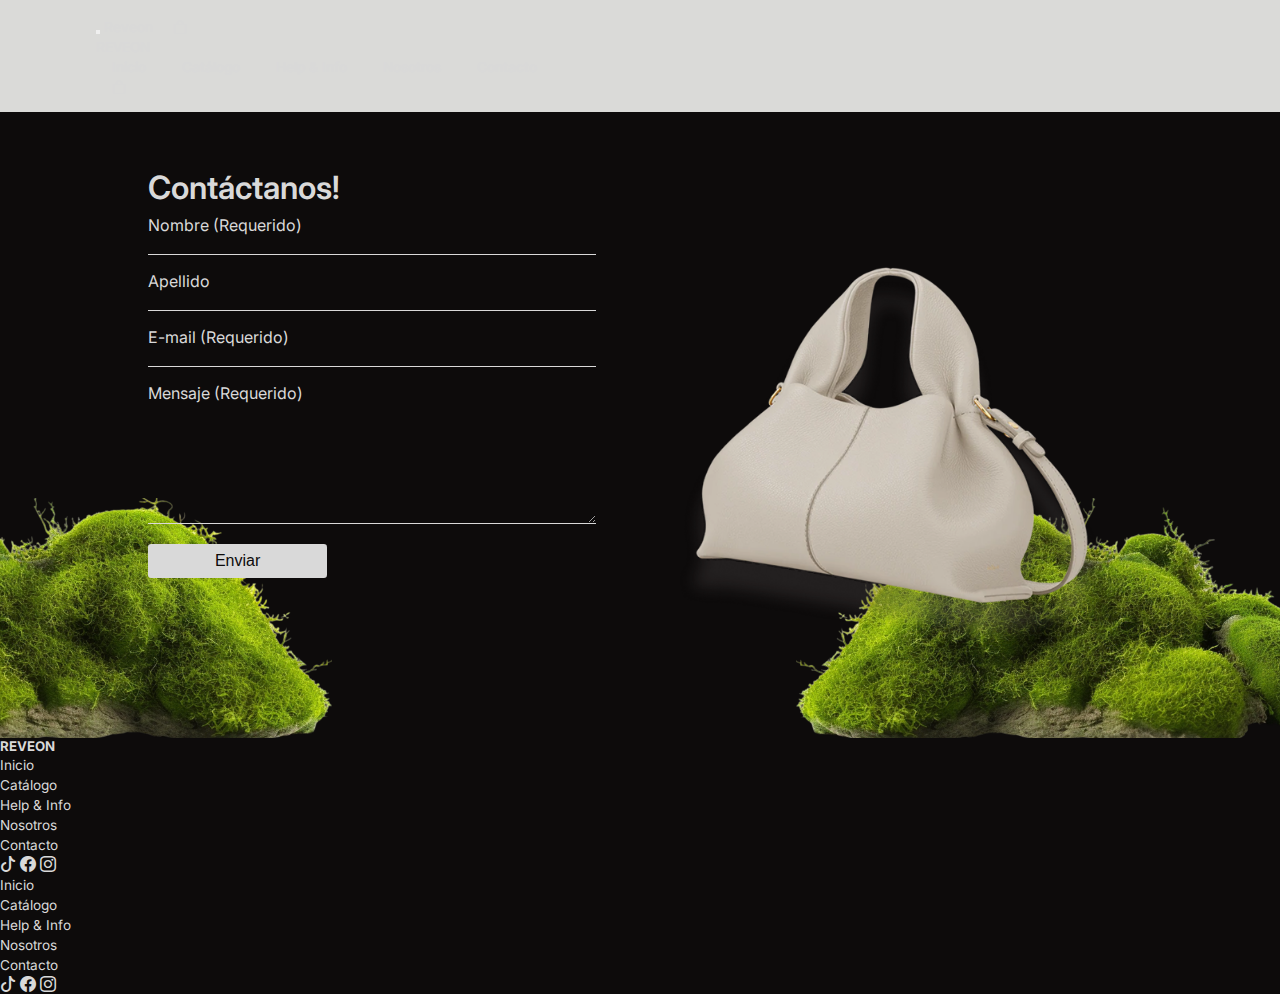
<file: pages/contacto.html>
<!DOCTYPE html>
<html lang="en">
<head>
    <meta charset="UTF-8">
    <meta name="viewport" content="width=device-width, initial-scale=1.0">
    <title>REVEON - Contactanos!</title>
     <link rel="stylesheet" href="https://cdn.jsdelivr.net/npm/bootstrap-icons@1.13.1/font/bootstrap-icons.min.css">
    <link rel="preconnect" href="https://fonts.googleapis.com">
    <link rel="preconnect" href="https://fonts.gstatic.com" crossorigin>
    <link href="https://fonts.googleapis.com/css2?family=Inter:ital,opsz,wght@0,14..32,100..900;1,14..32,100..900&display=swap" rel="stylesheet">
    <link href="https://fonts.googleapis.com/css2?family=Pinyon+Script&display=swap" rel="stylesheet">
    <link href="https://fonts.googleapis.com/css2?family=Vollkorn:ital,wght@0,400..900;1,400..900&display=swap" rel="stylesheet">
    <link href="https://cdn.jsdelivr.net/npm/bootstrap@5.3.8/dist/css/bootstrap.min.css" rel="stylesheet" integrity="sha384-sRIl4kxILFvY47J16cr9ZwB07vP4J8+LH7qKQnuqkuIAvNWLzeN8tE5YBujZqJLB" crossorigin="anonymous">
    <link rel="stylesheet" href="../css/style.css">
</head>
<body>
     <!--===================================-->
    <!--            HEADER                 -->
    <!--===================================-->
        <header>
            <nav class="navbar navbar-expand-lg bg-transparent w-100 z-3" data-bs-theme="dark">
            <section class="container-fluid">
              <button class="navbar-toggler border-0 p-0" type="button" data-bs-toggle="collapse" data-bs-target="#navbarNavAltMarkup" aria-controls="navbarNavAltMarkup" aria-expanded="false" aria-label="Toggle navigation">
               <span class="navbar-toggler-icon"></span>
              </button>
              <a class="navbar-brand fw-bold fs-3 text-uppercase logo-mobile-center d-lg-none" href="../index.html">Reveon</a>
              <a href="#" class="nav-link fs-4 d-lg-none">
                    <i class="bi bi-bag"></i>
                </a>
              <section class="collapse navbar-collapse" id="navbarNavAltMarkup">
                  <a class="navbar-brand fw-bold fs-4 text-uppercase d-none d-lg-block" href="../index.html">REVEON</a>
                <section class="navbar-nav mx-auto text-center">
                  <a class="nav-link" aria-current="page" href="../index.html">Inicio</a>
                  <a class="nav-link" href="../pages/catalogo.html">Catálogo</a>
                  <a class="nav-link" href="../pages/help_info.html">Help & Info</a>
                  <a class="nav-link" href="../pages/nosotros.html">Nosotros</a>
                  <a class="nav-link" href="../pages/contacto.html">Contacto</a>
                </section>
                <section class="d-none d-lg-block">
                <a href="#" class="nav-link fs-5">
                   <i class="bi bi-bag"></i>
                </a>
            </section>
              </section>
            </section>
        </nav>
    </header>
    <!--===================================-->
    <!--             MAIN                  -->  
    <!--===================================-->
    <main class="main-contacto">
        <section class="container-form">
                <h1>Contáctanos!</h1>
                <form action="#" method="post">
                    <section class="d-md-flex flex-row gap-md-3 align-items-end">
                        <section class="d-md-flex flex-column">
                         <label for="name">Nombre (Requerido)</label><br>
                         <input type="text" id="name" class="inputs" required><br>
                        </section>
                        <section class="d-md-flex flex-column">
                            <label for="apellido">Apellido</label><br>
                            <input type="text" id="apellido" class="inputs" required><br>
                        </section>
                    </section>
                    <label for="correo">E-mail (Requerido)</label><br>
                    <input type="email" id="correo" class="inputs" required><br>
                    <label for="mensaje">Mensaje (Requerido)</label><br>
                    <textarea name="mensaje" id="mensaje" class="inputs" rows="8" cols="30" required></textarea><br>
                     <input type="submit" value="Enviar" class="contact-btn">
                </form>
        </section>
        <section class="container-img-contact">
            <img class="d-none d-md-block" src="../img/bolso-blanco-contacto.png" alt="">
        </section>
        <img src="../img/musgo-izq.png" class="d-none d-md-block musgo-izq" alt="Musgo decorativo">
        <img src="../img/musgo-der.png" class="d-none d-md-block musgo-der" alt="Musgo decorativo">
    </main>
     <!--===================================-->
    <!--            FOOTER                 -->
    <!--===================================-->
     <footer class="border-top">
        <section class="container-footer py-4 py-md-5 px-4 px-md-5 d-flex flex-column flex-lg-row justify-content-lg-between align-items-lg-center gap-2">
        
            <section class="text-start">
                <h5 class="fw-semibold mb-0">REVEON</h5>
            </section>

            <section class="links-section d-none d-lg-block">
                <ul class="list-unstyled d-flex flex-lg-row gap-lg-5 mb-0 justify-content-center">
                    <li><a href="../index.html">Inicio</a></li>
                    <li><a href="./catalogo.html">Catálogo</a></li>
                    <li><a href="../pages/help_info.html">Help & Info</a></li>
                    <li><a href="../pages/nosotros.html">Nosotros</a></li>
                    <li><a href="../pages/contacto.html">Contacto</a></li>
                </ul>
            </section>

            <section class="social-section text-end d-none d-lg-block">
                <i class="bi bi-tiktok me-3 fs-5"></i>
                <i class="bi bi-facebook me-3 fs-5"></i>
                <i class="bi bi-instagram fs-5"></i>
            </section>

        
            <section class="d-lg-none row">
                <section class="col-6">
                    <ul class="list-unstyled">
                        <li class="mb-2"><a href="../index.html">Inicio</a></li>
                        <li class="mb-2"><a href="../pages/catalogo.html">Catálogo</a></li>
                        <li class="mb-2"><a href="../pages/help_info.html">Help & Info</a></li>
                    </ul>
                </section>
                <section class="col-6">
                    <ul class="list-unstyled">
                        <li class="mb-2"><a href="../pages/nosotros.html">Nosotros</a></li>
                        <li class="mb-2"><a href="../pages/contacto.html">Contacto</a></li>
                        <li>
                            <i class="bi bi-tiktok me-1"></i>
                            <i class="bi bi-facebook me-1"></i>
                            <i class="bi bi-instagram me-1"></i>
                        </li>
                    </ul>
                </section>
            </section>

        </section>
    </footer>
    <script src="https://cdn.jsdelivr.net/npm/bootstrap@5.3.8/dist/js/bootstrap.bundle.min.js" integrity="sha384-FKyoEForCGlyvwx9Hj09JcYn3nv7wiPVlz7YYwJrWVcXK/BmnVDxM+D2scQbITxI" crossorigin="anonymous"></script>
</body>
</html>
</file>
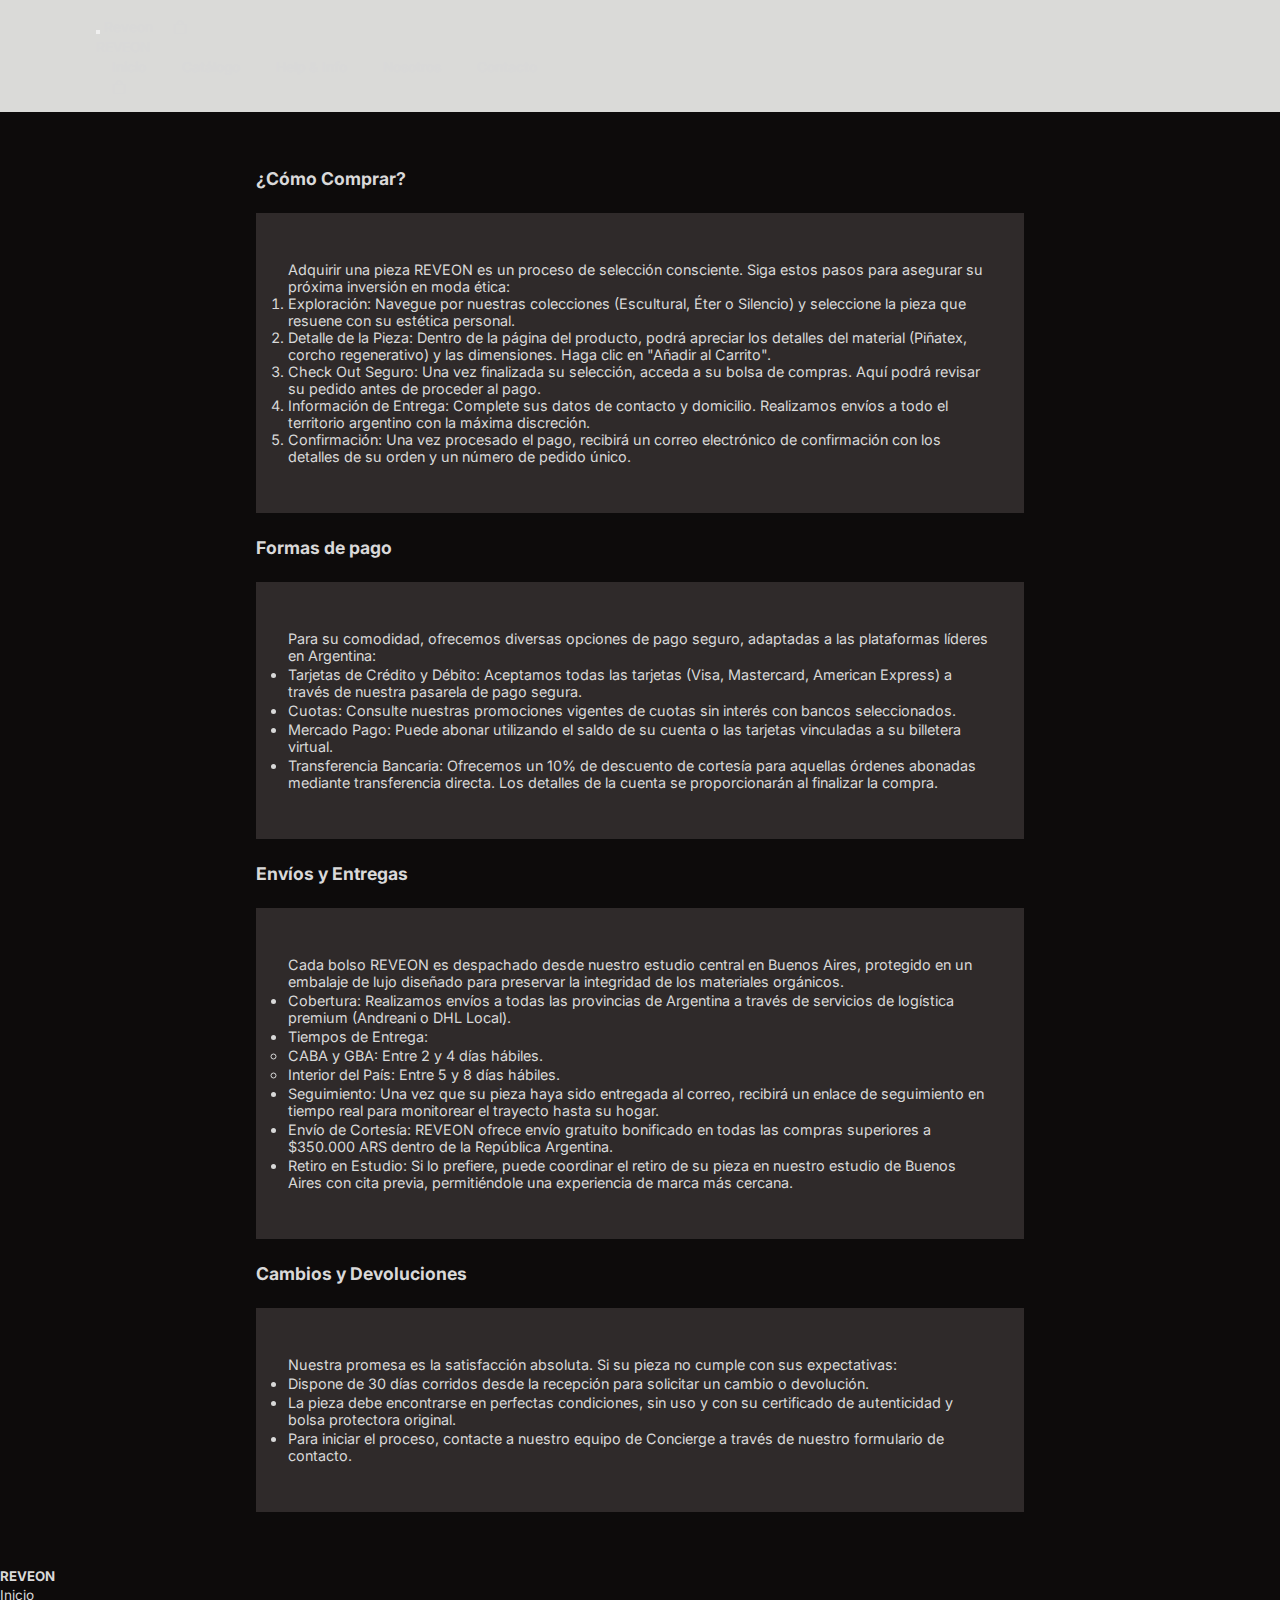
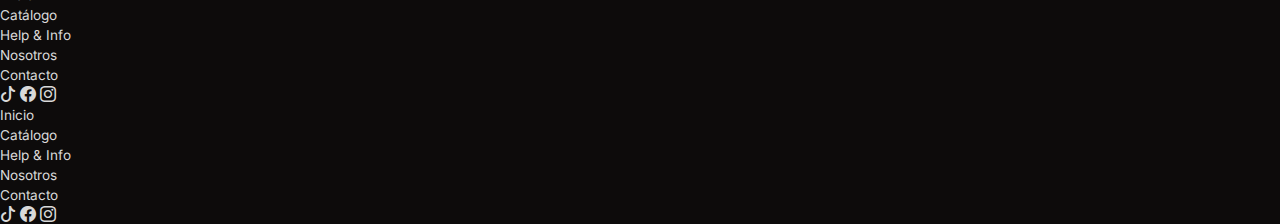
<file: pages/help_info.html>
<!DOCTYPE html>
<html lang="en">
<head>
    <meta charset="UTF-8">
    <meta name="viewport" content="width=device-width, initial-scale=1.0">
    <title>REVEON - Ayuda al Cliente</title>
    <link rel="stylesheet" href="https://cdn.jsdelivr.net/npm/bootstrap-icons@1.13.1/font/bootstrap-icons.min.css">
    <link rel="preconnect" href="https://fonts.googleapis.com">
    <link rel="preconnect" href="https://fonts.gstatic.com" crossorigin>
    <link href="https://fonts.googleapis.com/css2?family=Inter:ital,opsz,wght@0,14..32,100..900;1,14..32,100..900&display=swap" rel="stylesheet">
    <link href="https://fonts.googleapis.com/css2?family=Pinyon+Script&display=swap" rel="stylesheet">
    <link href="https://fonts.googleapis.com/css2?family=Vollkorn:ital,wght@0,400..900;1,400..900&display=swap" rel="stylesheet">
    <link href="https://cdn.jsdelivr.net/npm/bootstrap@5.3.8/dist/css/bootstrap.min.css" rel="stylesheet" integrity="sha384-sRIl4kxILFvY47J16cr9ZwB07vP4J8+LH7qKQnuqkuIAvNWLzeN8tE5YBujZqJLB" crossorigin="anonymous">
    <link rel="stylesheet" href="../css/style.css">
</head>
<body>
    <!--===================================-->
    <!--            HEADER                 -->
    <!--===================================-->
        <header>
            <nav class="navbar navbar-expand-lg bg-transparent w-100 z-3" data-bs-theme="dark">
            <section class="container-fluid">
              <button class="navbar-toggler border-0 p-0" type="button" data-bs-toggle="collapse" data-bs-target="#navbarNavAltMarkup" aria-controls="navbarNavAltMarkup" aria-expanded="false" aria-label="Toggle navigation">
               <span class="navbar-toggler-icon"></span>
              </button>
              <a class="navbar-brand fw-bold fs-3 text-uppercase logo-mobile-center d-lg-none" href="../index.html">Reveon</a>
              <a href="#" class="nav-link fs-4 d-lg-none">
                    <i class="bi bi-bag"></i>
                </a>
              <section class="collapse navbar-collapse" id="navbarNavAltMarkup">
                  <a class="navbar-brand fw-bold fs-4 text-uppercase d-none d-lg-block" href="../index.html">REVEON</a>
                <section class="navbar-nav mx-auto text-center">
                  <a class="nav-link" aria-current="page" href="../index.html">Inicio</a>
                  <a class="nav-link" href="../pages/catalogo.html">Catálogo</a>
                  <a class="nav-link" href="../pages/help_info.html">Help & Info</a>
                  <a class="nav-link" href="../pages/nosotros.html">Nosotros</a>
                  <a class="nav-link" href="#">Contacto</a>
                </section>
                <section class="d-none d-lg-block">
                <a href="#" class="nav-link fs-5">
                   <i class="bi bi-bag"></i>
                </a>
            </section>
              </section>
            </section>
        </nav>
    </header>
    <!--===================================-->
    <!--             MAIN                  -->  
    <!--===================================-->
    <main class="main-help">
        <section class="titulo-info">
            <h3>¿Cómo Comprar?</h3>
        </section>
        
        <section class="info">
            <p>Adquirir una pieza REVEON es un proceso de selección consciente. Siga estos pasos para asegurar su próxima inversión en moda ética:</p>
            <ol>
                <li><p>Exploración: Navegue por nuestras colecciones (Escultural, Éter o Silencio) y seleccione la pieza que resuene con su estética personal.</p></li>
                <li><p>Detalle de la Pieza: Dentro de la página del producto, podrá apreciar los detalles del material (Piñatex, corcho regenerativo) y las dimensiones. Haga clic en "Añadir al Carrito".</p></li>
                <li><p>Check Out Seguro: Una vez finalizada su selección, acceda a su bolsa de compras. Aquí podrá revisar su pedido antes de proceder al pago.</p></li>
                <li>
                    <p>Información de Entrega: Complete sus datos de contacto y domicilio. Realizamos envíos a todo el territorio argentino con la máxima discreción.</p>
                </li>
                <li><p>Confirmación: Una vez procesado el pago, recibirá un correo electrónico de confirmación con los detalles de su orden y un número de pedido único.</p></li>
            </ol>
        </section>
        <section  class="titulo-info">  <h3>Formas de pago</h3></section>
      
        <section class="info">
            <p>Para su comodidad, ofrecemos diversas opciones de pago seguro, adaptadas a las plataformas líderes en Argentina:</p>
            <ul>
                <li><p>Tarjetas de Crédito y Débito: Aceptamos todas las tarjetas (Visa, Mastercard, American Express) a través de nuestra pasarela de pago segura.</p></li>
                <li><p>Cuotas: Consulte nuestras promociones vigentes de cuotas sin interés con bancos seleccionados.</p></li>
                <li><p>Mercado Pago: Puede abonar utilizando el saldo de su cuenta o las tarjetas vinculadas a su billetera virtual.</p></li>
                <li><p>Transferencia Bancaria: Ofrecemos un 10% de descuento de cortesía para aquellas órdenes abonadas mediante transferencia directa. Los detalles de la cuenta se proporcionarán al finalizar la compra.</p></li>
            </ul>
        </section>
        <section class="titulo-info">
            <h3>Envíos y Entregas</h3>
        </section>
        <section class="info">
           <p>Cada bolso REVEON es despachado desde nuestro estudio central en Buenos Aires, protegido en un embalaje de lujo diseñado para preservar la integridad de los materiales orgánicos.</p> 
            <ul>
                <li><p>Cobertura: Realizamos envíos a todas las provincias de Argentina a través de servicios de logística premium (Andreani o DHL Local).</p></li>
                <li><p>Tiempos de Entrega:</p><ul>
                    <li><p>CABA y GBA: Entre 2 y 4 días hábiles.</p></li>
                    <li><p>Interior del País: Entre 5 y 8 días hábiles.</p></li>
                </ul></li>
                <li><p>Seguimiento: Una vez que su pieza haya sido entregada al correo, recibirá un enlace de seguimiento en tiempo real para monitorear el trayecto hasta su hogar.</p></li>
                <li><p>Envío de Cortesía: REVEON ofrece envío gratuito bonificado en todas las compras superiores a $350.000 ARS dentro de la República Argentina.</p></li>
                <li><p>Retiro en Estudio: Si lo prefiere, puede coordinar el retiro de su pieza en nuestro estudio de Buenos Aires con cita previa, permitiéndole una experiencia de marca más cercana.</p></li>
            </ul>
        </section>
        <section  class="titulo-info">
            <h3>Cambios y Devoluciones</h3>
        </section>
        
        <section class="info">
           <p>Nuestra promesa es la satisfacción absoluta. Si su pieza no cumple con sus expectativas:</p> 
            <ul>
                <li><p>Dispone de 30 días corridos desde la recepción para solicitar un cambio o devolución.</p></li>
                <li><p>La pieza debe encontrarse en perfectas condiciones, sin uso y con su certificado de autenticidad y bolsa protectora original.</p></li>
                <li><p>Para iniciar el proceso, contacte a nuestro equipo de Concierge a través de nuestro formulario de contacto.</p></li>
            </ul>
        </section>
    </main>
    <!--===================================-->
    <!--            FOOTER                 -->
    <!--===================================-->
     <footer class="border-top">
        <section class="container-footer py-4 py-md-5 px-4 px-md-5 d-flex flex-column flex-lg-row justify-content-lg-between align-items-lg-center gap-2">
        
            <section class="text-start">
                <h5 class="fw-semibold mb-0">REVEON</h5>
            </section>

            <section class="links-section d-none d-lg-block">
                <ul class="list-unstyled d-flex flex-lg-row gap-lg-5 mb-0 justify-content-center">
                    <li><a href="../index.html">Inicio</a></li>
                    <li><a href="./catalogo.html">Catálogo</a></li>
                    <li><a href="../pages/help_info.html">Help & Info</a></li>
                    <li><a href="../pages/nosotros.html">Nosotros</a></li>
                    <li><a href="#">Contacto</a></li>
                </ul>
            </section>

            <section class="social-section text-end d-none d-lg-block">
                <i class="bi bi-tiktok me-3 fs-5"></i>
                <i class="bi bi-facebook me-3 fs-5"></i>
                <i class="bi bi-instagram fs-5"></i>
            </section>

        
            <section class="d-lg-none row">
                <section class="col-6">
                    <ul class="list-unstyled">
                        <li class="mb-2"><a href="../index.html">Inicio</a></li>
                        <li class="mb-2"><a href="../pages/catalogo.html">Catálogo</a></li>
                        <li class="mb-2"><a href="../pages/help_info.html">Help & Info</a></li>
                    </ul>
                </section>
                <section class="col-6">
                    <ul class="list-unstyled">
                        <li class="mb-2"><a href="../pages/nosotros.html">Nosotros</a></li>
                        <li class="mb-2"><a href="#">Contacto</a></li>
                        <li>
                            <i class="bi bi-tiktok me-1"></i>
                            <i class="bi bi-facebook me-1"></i>
                            <i class="bi bi-instagram me-1"></i>
                        </li>
                    </ul>
                </section>
            </section>

        </section>
    </footer>
      <script src="https://cdn.jsdelivr.net/npm/bootstrap@5.3.8/dist/js/bootstrap.bundle.min.js" integrity="sha384-FKyoEForCGlyvwx9Hj09JcYn3nv7wiPVlz7YYwJrWVcXK/BmnVDxM+D2scQbITxI" crossorigin="anonymous"></script>
</body>
</html>
</file>
<file: css/style.css>
@charset "UTF-8";
body, .card-producto, .descripcion-producto, .container-form, .slogan {
  display: flex;
  flex-direction: column;
}

.texto-nosotros, .columna-producto-nosotros, .carousel, .group, .main-contacto, .container-img-contact, .item-slogan, .container-modelo-footer, .imagen-portada-header {
  display: flex;
  justify-content: center;
}

.main-help, .container-portada-header, .container-portada-header-nosotros {
  display: flex;
  flex-direction: column;
  justify-content: center;
  align-items: center;
}

.index-header, .nosotros-header {
  height: fit-content;
  width: auto;
  background-repeat: no-repeat;
  background-size: cover;
}

.texto-nosotros, .item-info-zorro, .texto-portada-header, .franja-nosotros {
  text-align: center;
  align-items: center;
}

/*===================================*/
/*       ESTILOS HEADER*/
/*===================================*/
/*Index.html*/
.index-header {
  background-image: url(../img/fondo_header_nuevo.png);
}

.container-portada-header {
  flex-direction: column-reverse;
  gap: 2rem;
  padding-bottom: 2rem;
}

.texto-portada-header {
  width: 80%;
  margin: 0 auto;
  font-size: 0.9rem;
}

.imagen-portada-header img {
  width: 65%;
}

.index-header-btn {
  background-color: #0D0B0B;
  color: #D9D9D9;
  padding: 1rem;
  font-size: 1rem;
  font-weight: 500;
  border: none;
  width: 40%;
  border-radius: 0.2rem;
  width: fit-content;
}

/*Catalogo.html*/
.navbar {
  background-color: #DADAD8;
  padding: 1rem 0;
}

.logo-mobile-center {
  position: absolute;
  left: 50%;
  transform: translateX(-50%);
  z-index: 1100;
}

.logo-bolsa {
  color: #0D0B0B;
}

.navbar-collapse {
  background-color: #0D0B0B;
  padding: 1rem;
  width: 100%;
  position: absolute;
  top: 100%;
  left: 0;
  z-index: 1080;
}

.nav-link {
  color: #D9D9D9;
  font-weight: 500;
  padding: 10px 0;
  text-align: center;
}

.container-fluid {
  padding: 0 1.5rem;
}

/*Nosotros.html*/
.nosotros-header {
  background-image: url(../img/fondo-nosotros.png);
}

.container-portada-header-nosotros {
  height: 55vh;
}

.container-portada-header-nosotros h1 {
  font-weight: 600;
  font-size: clamp(3rem, 8vw, 7rem);
}

.inicial-estilo-origen {
  font-family: "Pinyon Script", cursive;
  font-weight: 500;
  font-size: clamp(6rem, 15vw, 13rem);
}

.container-portada-header-nosotros a {
  font-size: clamp(1.5rem, 5vw, 3rem);
}

.franja-nosotros {
  margin-top: -3.5rem;
  background-color: #D9D9D9;
  padding: 1rem 2rem;
}

.franja-nosotros h3 {
  color: #0D0B0B;
  margin-bottom: -0.5rem;
  font-size: clamp(0.6rem, 2vw, 1rem);
}

/*===================================
         SECCIÓN INFORMATIVA       
 ===================================*/
/*Index.html*/
.item-imagen-zorro {
  display: flex;
  align-items: end;
}

.item-info-zorro {
  height: auto;
  margin: 0 auto;
  padding: 2rem 3.3rem 3rem 3.3rem; /*arriba, derecha, abajo, izquierda*/
}

.info-zorro-btn {
  background-color: #2C4B35;
  color: #D9D9D9;
  padding: 0.8rem;
  font-size: 1rem;
  border: none;
  width: fit-content;
  border-radius: 0.5rem;
}

.item-slogan {
  flex-direction: column;
  padding-top: 4rem;
  position: relative;
  height: fit-content;
}

.slogan {
  margin: 0 8vw;
  gap: 2rem;
  text-align: center;
  z-index: 2;
}

.inicial-estilo {
  font-family: "Pinyon Script", cursive;
  font-weight: 200;
  font-size: clamp(6rem, 10vw, 13rem);
  line-height: 1;
}

.slogan h3 {
  font-size: clamp(3rem, 5vw + 1rem, 12rem);
}

.slogan p {
  font-size: clamp(1rem, 2vw + 0.5rem, 4.2rem);
  font-family: "Vollkorn", serif;
  margin-top: -1rem;
  margin-bottom: -1rem;
}

.container-modelo-marron {
  position: absolute;
  display: flex;
  bottom: 0;
  left: 3%;
  z-index: 1;
  height: 60%;
  width: auto;
  align-items: end;
}

.container-modelo-marron img {
  object-fit: contain;
  height: 100%;
}

.container-flor-naranja {
  display: flex;
  position: absolute;
  bottom: 0;
  right: 3%;
  z-index: 1;
  height: 60%;
  width: auto;
  align-items: end;
}

.container-flor-naranja img {
  height: 100%;
  object-fit: contain;
}

.icon {
  font-size: clamp(1.7rem, 4vw + 0.5rem, 2.5rem);
}

.container-modelo-footer img {
  width: 80vw;
  height: auto;
}

/*===================================*/
/*       ESTILOS MAIN*/
/*===================================*/
/*productos - index y catalogo*/
.container-grid-productos-index, .container-grid-productos {
  display: grid;
  grid-template-columns: repeat(2, 0.5fr);
  column-gap: 10px;
  row-gap: 20px;
  margin: 0 0.75rem 0 0.75rem; /*arriba, derecha, abajo, izquierda*/
}

.card-producto {
  gap: 0.75rem;
}

.imagen-producto {
  position: relative;
  background-color: #F9F8F6;
}

.imagen-producto img {
  width: 100%;
  object-fit: cover;
  transition: 0.3s;
}

.img-superior {
  position: absolute;
  top: 0;
  left: 0;
  z-index: 2;
  background-color: #F9F8F6;
}

.imagen-producto:hover .img-superior {
  opacity: 0;
  cursor: pointer;
}

.imagen-producto:hover .img-base {
  transform: scale(1.04);
}

.descripcion-producto p, h3, a {
  font-size: 0.75rem;
}

/*Video*/
.video {
  margin-top: 5rem;
  margin-bottom: 5rem;
  width: 100%;
  height: auto;
}

/*Help & Info */
.main-help {
  gap: 1.5rem;
}

.titulo-info {
  display: flex;
  text-align: start;
  width: 89%;
}
.titulo-info h3 {
  font-size: 1.1rem;
  font-weight: 700;
}

.info {
  background-color: #2F2A2A;
  width: 90%;
  padding: 2rem 1.2rem 2rem 1.2rem; /*arriba, derecha, abajo, izquierda*/
}
.info ol, .info p {
  font-size: clamp(0.7rem, 2vw, 0.9rem);
}

/*Nosotros.html*/
.texto-nosotros {
  padding: 2rem 1.5rem;
  font-size: clamp(0.75rem, 2vw, 1.2rem);
}

.kitsune-nosotros {
  width: 100%;
}

.container-info-producto-nosotros {
  background-color: #D9D9D9;
  padding: 2rem 1.5rem;
  color: #0D0B0B;
}

.columna-producto-nosotros {
  flex-direction: column;
  padding-top: 1rem;
}

.columna-producto-nosotros p {
  font-size: clamp(0.65rem, 1vw, 0.9rem);
}

.columna-producto-nosotros h3 {
  font-size: 0.9rem;
  font-weight: 700;
}

.carousel-inner {
  width: 55%;
}

.franja-nosotros-carrusel {
  display: flex;
  width: 100%;
  margin: 2rem 0;
  overflow-x: auto;
  gap: 0.5rem;
  background-color: #D9D9D9;
  color: #0D0B0B;
  font-weight: 700;
}

.franja-nosotros-carrusel::-webkit-scrollbar {
  display: none;
}

.group {
  align-items: center;
  gap: 1rem;
  animation: spin 7s infinite linear;
}

.texto-carrusel {
  height: 3rem;
  font-size: clamp(0.9rem, 2vw, 1rem);
  text-align: center;
  align-content: center;
  width: 10rem;
}

@keyframes spin {
  from {
    translate: 0;
  }
  to {
    translate: -100%;
  }
}
/*Contacto.html*/
.main-contacto {
  align-items: start;
  flex-direction: row;
  position: relative;
}

.container-form {
  gap: 0.5rem;
  z-index: 2;
}
.container-form h1 {
  font-weight: 600;
}
.container-form form label, .container-form form .inputs {
  margin-bottom: 1rem;
}

.inputs {
  border: none;
  color: #D9D9D9;
  width: 100%;
  background-color: transparent;
  border-bottom: 0.1rem solid #D9D9D9;
}

.contact-btn {
  background-color: #D9D9D9;
  color: #0D0B0B;
  padding: 0.5rem;
  font-size: 1rem;
  font-weight: 500;
  border: none;
  width: 40%;
  border-radius: 0.2rem;
}

.container-img-contact img {
  width: 85%;
  z-index: 2;
  animation: floating-bag 4s ease-in-out infinite;
}

@keyframes floating-bag {
  0% {
    transform: translateY(0);
  }
  50% {
    transform: translateY(1.5rem);
  }
  100% {
    transform: translateY(0);
  }
}
.musgo-izq, .musgo-der {
  position: absolute;
  height: 10rem;
  z-index: 1;
}

.musgo-izq {
  bottom: 0;
  left: 0;
}

.musgo-der {
  bottom: 0;
  right: 0;
}

/*===================================
              FOOTER                 
  ===================================*/
.footer-index {
  margin-top: -2rem;
}

* {
  margin: 0;
  padding: 0;
  box-sizing: border-box;
}

body {
  background-color: #0D0B0B;
  font-family: "Inter", sans-serif;
  color: #D9D9D9;
  gap: 3.5rem;
}

a {
  text-decoration: none;
  color: #D9D9D9;
}

/*Media Queries Mobile first*/
/* Small devices (landscape phones, 576px and up)*/
@media (min-width: 576px) {
  .modelo-verde {
    width: 50%;
  }
  .container-modelo-marron {
    height: 67%;
    left: 4%;
  }
  .container-flor-naranja {
    height: 65%;
    right: 4%;
  }
  .texto-nosotros {
    padding: 2rem 2rem;
  }
}
/*Medium devices (tablets, 768px and up)*/
@media (min-width: 768px) {
  .container-fluid {
    padding: 0 4rem;
  }
  .texto-portada-header {
    width: 70%;
    font-size: 1rem;
  }
  .item-info-zorro {
    text-align: start;
    align-items: center;
    padding: 2rem 5rem 3rem 3.3rem; /*arriba, derecha, abajo, izquierda*/
  }
  .container-modelo-marron {
    height: 72%;
    left: 6%;
  }
  .container-flor-naranja {
    height: 72%;
    right: 6%;
  }
  .container-grid-productos-index, .container-grid-productos {
    grid-template-columns: repeat(3, 1fr);
    row-gap: 1.6rem;
  }
  .container-grid-productos-index {
    margin: 3rem;
    column-gap: 1rem;
  }
  .descripcion-producto p, h3, a {
    font-size: 0.85rem;
  }
  .container-modelo-footer img {
    width: 50vw;
  }
  .info, .titulo-info {
    width: 80%;
  }
  .container-portada-header-nosotros {
    height: 70vh;
  }
  .texto-nosotros {
    padding: 2rem 6rem;
  }
  .columna-producto-nosotros {
    padding: 0 2rem;
  }
  .carousel-inner {
    width: 60%;
  }
  .main-contacto {
    gap: 0.5rem;
    margin-bottom: -3.5rem;
  }
  .container-form {
    width: 40vw;
    margin-left: 3rem;
    margin-bottom: 10rem;
  }
  .container-img-contact {
    margin-top: 8rem;
    width: 45vw;
  }
}
/*Large devices (desktops, 992px and up)*/
@media (min-width: 992px) {
  .navbar-collapse {
    position: static;
    background-color: transparent;
    padding: 0;
    z-index: auto;
  }
  .logo-mobile-center {
    position: static;
    transform: none;
  }
  .nav-link {
    color: var(--bs-nav-link-color);
    padding: 0.5rem 1rem;
  }
  .container-fluid {
    padding: 0 6rem;
  }
  .container-portada-header {
    margin: 0 6rem;
    display: flex;
    flex-direction: row;
    justify-content: center;
    gap: 4rem;
    padding-top: 2rem;
  }
  .texto-portada-header {
    text-align: start;
    font-size: 1rem;
  }
  .imagen-portada-header img {
    width: 80%;
  }
  .container-grid-productos {
    grid-template-columns: repeat(4, 1fr);
    row-gap: 1.75rem;
  }
  .info, .titulo-info {
    width: 60%;
  }
  .container-portada-header-nosotros {
    height: 80vh;
  }
  .container-img-contact {
    margin-top: 3.5rem;
  }
  .musgo-izq, .musgo-der {
    height: 15rem;
  }
}
/* X-Large devices (large desktops, 1200px and up) */
@media (min-width: 1200px) {
  .container-portada-header {
    margin: 0 8rem;
  }
  .container-modelo-marron {
    height: 85%;
    left: 6%;
  }
  .container-flor-naranja {
    height: 85%;
    right: 6%;
  }
  .info {
    padding: 3rem 2rem 3rem 2rem; /*arriba, derecha, abajo, izquierda*/
  }
  .container-form {
    width: 35vw;
  }
}
/* XX-Large devices (larger desktops, 1400px and up) */
@media (min-width: 1400px) {
  .container-fluid {
    padding: 0 11rem;
  }
  .container-portada-header {
    margin: 0 10rem;
  }
  .container-modelo-marron {
    left: 10%;
  }
  .container-flor-naranja {
    right: 10%;
  }
  .container-grid-productos-index {
    margin: 5rem;
    column-gap: 2rem;
  }
  .container-form {
    width: 30vw;
  }
  .container-img-contact {
    width: 35vw;
  }
}

/*# sourceMappingURL=style.css.map */
</file>
